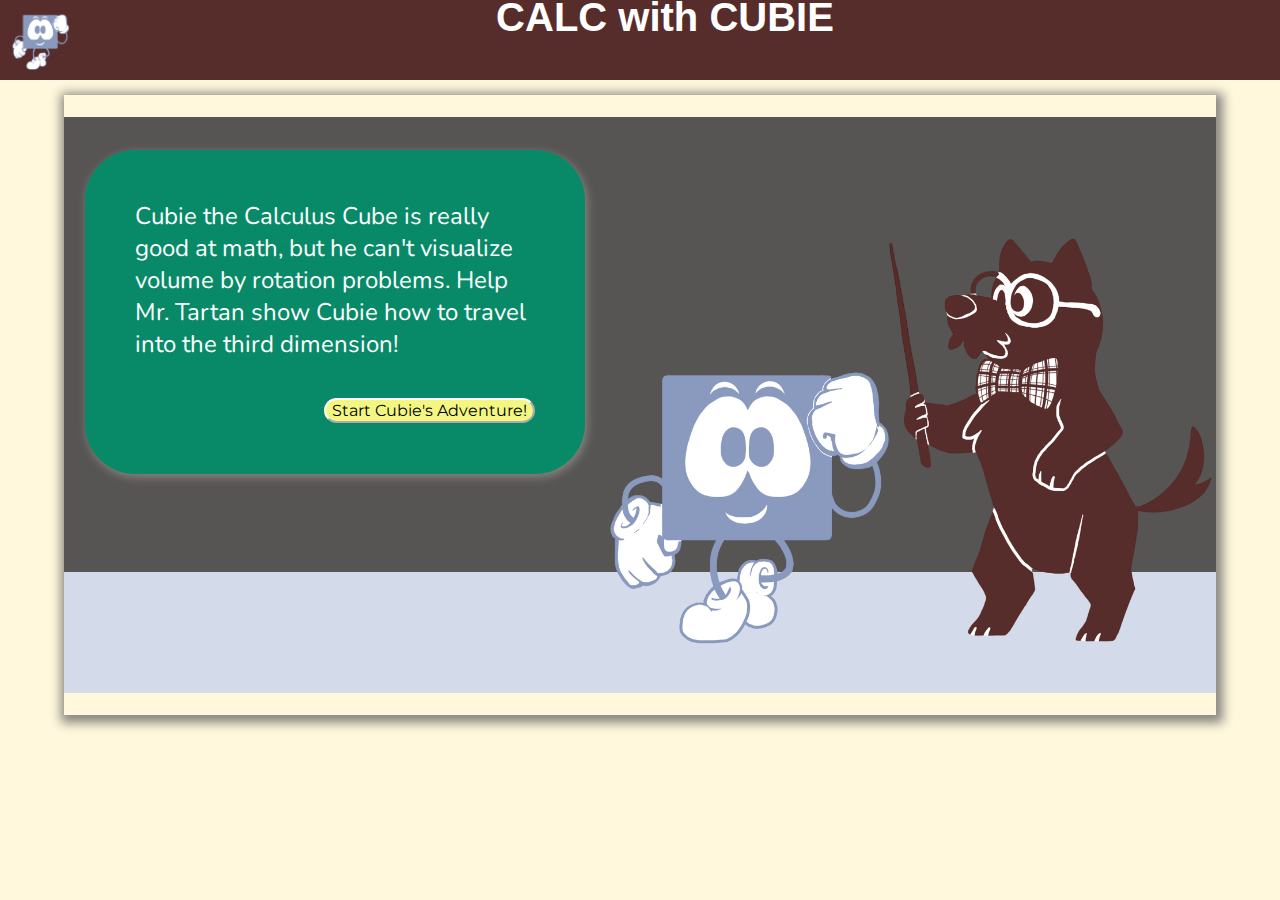
<file: index.html>
<!-- Coded by Laura Fulton and Aaron Paczak for TartanHacks 2015-->
<!-- TartanHacks Feb. 6-7, 2015 -->
<!-- Our hack is an interactive story book to help students visualize 3D rotation and calculate volume in calculus rotation problems. -->
<!-- We were inspired by our current studies in calculus 2, interest to learn in calculus as ignited by our professor, Dr. Athanas, and fellow classmate Akhil Aniff who expressed that visulizing rotation was an important concept that continued in caluclus 3. -->

<!Doctype HTML>
<!--Linking to stylesheets and CSS. We use Google fonts and the jQuery library-->

<head>
  <title>CUBIE</title>
  <link href="static/normalize.css" rel="stylesheet" type="text/css">
  <link href="static/style.css" rel="stylesheet" type="text/css">
  <link href='http://fonts.googleapis.com/css?family=Nunito|Signika:700,400|Montserrat:400,700' rel='stylesheet' type='text/css'>
 	<script src="http://ajax.googleapis.com/ajax/libs/jquery/1.11.1/jquery.min.js">
 	</script>
 	<script>
 			$(document).ready(function () {
 				$(".btn1").click(function () {
 					$("body").fadeOut("slow")
 				});
 			});
 	</script>
  <script>
  // This is called with the results from from FB.getLoginStatus().
  function statusChangeCallback(response) {
    console.log('statusChangeCallback');
    console.log(response);
    // The response object is returned with a status field that lets the
    // app know the current login status of the person.
    // Full docs on the response object can be found in the documentation
    // for FB.getLoginStatus().
    if (response.status === 'connected') {
      // Logged into your app and Facebook.
      testAPI();
    } else if (response.status === 'not_authorized') {
      // The person is logged into Facebook, but not your app.
      document.getElementById('status').innerHTML = 'Please log ' +
        'into this app.';
    } else {
      // The person is not logged into Facebook, so we're not sure if
      // they are logged into this app or not.
      document.getElementById('status').innerHTML = 'Please log ' +
        'into Facebook.';
    }
  }

  // This function is called when someone finishes with the Login
  // Button.  See the onlogin handler attached to it in the sample
  // code below.
  function checkLoginState() {
    FB.getLoginStatus(function(response) {
      statusChangeCallback(response);
    });
  }

  window.fbAsyncInit = function() {
  FB.init({
    appId      : '399208300257287',
    cookie     : true,  // enable cookies to allow the server to access 
                        // the session
    xfbml      : true,  // parse social plugins on this page
    version    : 'v2.2' // use version 2.1
  });

  // Now that we've initialized the JavaScript SDK, we call 
  // FB.getLoginStatus().  This function gets the state of the
  // person visiting this page and can return one of three states to
  // the callback you provide.  They can be:
  //
  // 1. Logged into your app ('connected')
  // 2. Logged into Facebook, but not your app ('not_authorized')
  // 3. Not logged into Facebook and can't tell if they are logged into
  //    your app or not.
  //
  // These three cases are handled in the callback function.

  FB.getLoginStatus(function(response) {
    statusChangeCallback(response);
  });

  };

  // Load the SDK asynchronously
  (function(d, s, id) {
    var js, fjs = d.getElementsByTagName(s)[0];
    if (d.getElementById(id)) return;
    js = d.createElement(s); js.id = id;
    js.src = "//connect.facebook.net/en_US/sdk.js";
    fjs.parentNode.insertBefore(js, fjs);
  }(document, 'script', 'facebook-jssdk'));

  // Here we run a very simple test of the Graph API after login is
  // successful.  See statusChangeCallback() for when this call is made.
  function testAPI() {
    console.log('Welcome!  Fetching your information.... ');
    FB.api('/me', function(response) {
      $('#name').html(response.name);
      $('#logoutBtn').css('opacity', 1);
    });
  }
</script>


</head>

<!-- Header loaded with image-->
<body class="container">
  <nav>
    <a href="index.html"><img alt="logo image" src="static/Logo.png"></a>
    <fb:login-button scope="public_profile,email" onlogin="checkLoginState();">
    </fb:login-button>
    <p class="header">
      <div id="name" align="right"></div>
      <button id="logoutBtn" onclick="FB.logout(function(response) { location.reload(); })", style="opacity:0">Logout</button>
      <center><a href="index.html" id="title"><strong>CALC with CUBIE </strong></a></center></p>
  </nav> 

  <!-- Including story box with text explaining situation-->
  <div id="page_index_text">
    <div class="story_intro"> Cubie the Calculus Cube is really good at math, but he can't visualize volume by rotation problems. Help Mr. Tartan show Cubie how to travel into the third dimension!</h3>
   <br>
   <br>


  <!--Start button-->

	 <div class="continue_button">
        <a href="page_0.5.html">
      	  	<button class="button1">Start Cubie's Adventure!</button>
        </a>
    </div>	
  </div>

<!--
<div id= "footer"> Here is our footer </div> -->
</body>
</file>
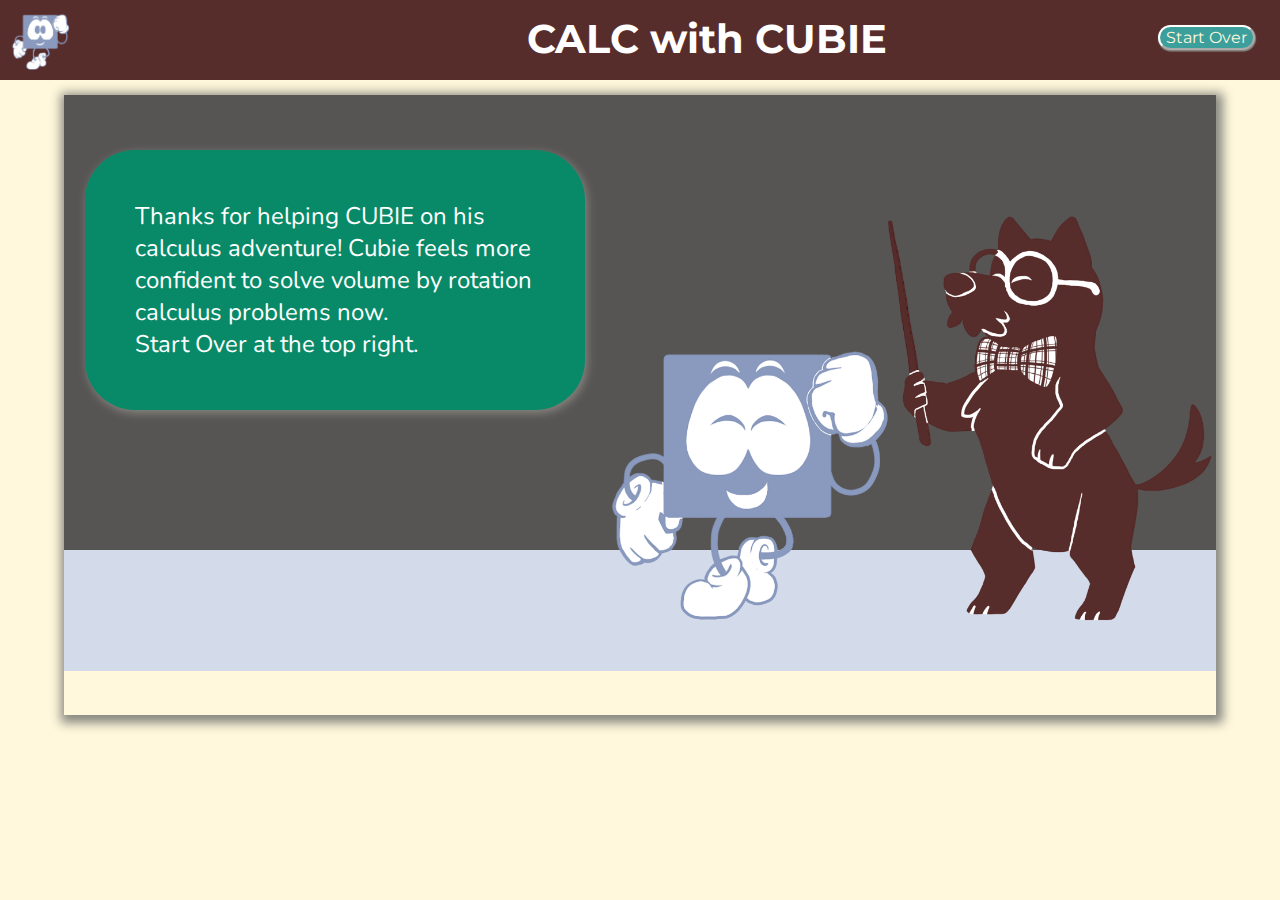
<file: end.html>
<!-- Coded by Laura Fulton and Aaron Paczak for TartanHacks 2015-->
<!-- TartanHacks Feb. 6-7, 2015 -->

<!--Seventh and final page. Concluding the story and linking to basic practice problems. Link to start over.-->

<!Doctype HTML>
<head>
  <title>CUBIE</title>
  <link href="static/normalize.css" rel="stylesheet" type="text/css">
  <link href="static/style.css" rel="stylesheet" type="text/css">
  <link href='http://fonts.googleapis.com/css?family=Nunito|Signika:700,400|Montserrat:400,700' rel='stylesheet' type='text/css'>
  <script>
  // This is called with the results from from FB.getLoginStatus().
  function statusChangeCallback(response) {
    console.log('statusChangeCallback');
    console.log(response);
    // The response object is returned with a status field that lets the
    // app know the current login status of the person.
    // Full docs on the response object can be found in the documentation
    // for FB.getLoginStatus().
    if (response.status === 'connected') {
      // Logged into your app and Facebook.
      testAPI();
    } else if (response.status === 'not_authorized') {
      // The person is logged into Facebook, but not your app.
      document.getElementById('status').innerHTML = 'Please log ' +
        'into this app.';
    } else {
      // The person is not logged into Facebook, so we're not sure if
      // they are logged into this app or not.
      document.getElementById('status').innerHTML = 'Please log ' +
        'into Facebook.';
    }
  }

  // This function is called when someone finishes with the Login
  // Button.  See the onlogin handler attached to it in the sample
  // code below.
  function checkLoginState() {
    FB.getLoginStatus(function(response) {
      statusChangeCallback(response);
    });
  }

  window.fbAsyncInit = function() {
  FB.init({
    appId      : '399208300257287',
    cookie     : true,  // enable cookies to allow the server to access 
                        // the session
    xfbml      : true,  // parse social plugins on this page
    version    : 'v2.2' // use version 2.1
  });

  // Now that we've initialized the JavaScript SDK, we call 
  // FB.getLoginStatus().  This function gets the state of the
  // person visiting this page and can return one of three states to
  // the callback you provide.  They can be:
  //
  // 1. Logged into your app ('connected')
  // 2. Logged into Facebook, but not your app ('not_authorized')
  // 3. Not logged into Facebook and can't tell if they are logged into
  //    your app or not.
  //
  // These three cases are handled in the callback function.

  FB.getLoginStatus(function(response) {
    statusChangeCallback(response);
  });

  };

  // Load the SDK asynchronously
  (function(d, s, id) {
    var js, fjs = d.getElementsByTagName(s)[0];
    if (d.getElementById(id)) return;
    js = d.createElement(s); js.id = id;
    js.src = "//connect.facebook.net/en_US/sdk.js";
    fjs.parentNode.insertBefore(js, fjs);
  }(document, 'script', 'facebook-jssdk'));

  // Here we run a very simple test of the Graph API after login is
  // successful.  See statusChangeCallback() for when this call is made.
  function testAPI() {
    console.log('Welcome!  Fetching your information.... ');
    FB.api('/me', function(response) {
      $('#name').html(response.name);
      $('#logoutBtn').css('opacity', 1);
    });
  }
</script>
</head>

<body class="container">
   <a href="index.html"> 
        <button id="start_over">Start Over </button>
  </a>

   <nav>
    <a href="index.html"><img alt="logo image" src="static/Logo.png"><center></a>
    <div id="name" align="right"></div>
    <button id="logoutBtn" onclick="FB.logout(function(response) { location.reload(); })", style="opacity:0">Logout</button>
    <p class="header"><a href="index.html" id="title"><strong>CALC with CUBIE </strong></a></p>
  </nav> 

  <div id="end_page_text">


  <div class="story_intro">
      Thanks for helping CUBIE on his calculus adventure! Cubie feels more confident to solve volume by rotation calculus problems now.
      <br>Start Over at the top right. 

<br>


</body>
</file>
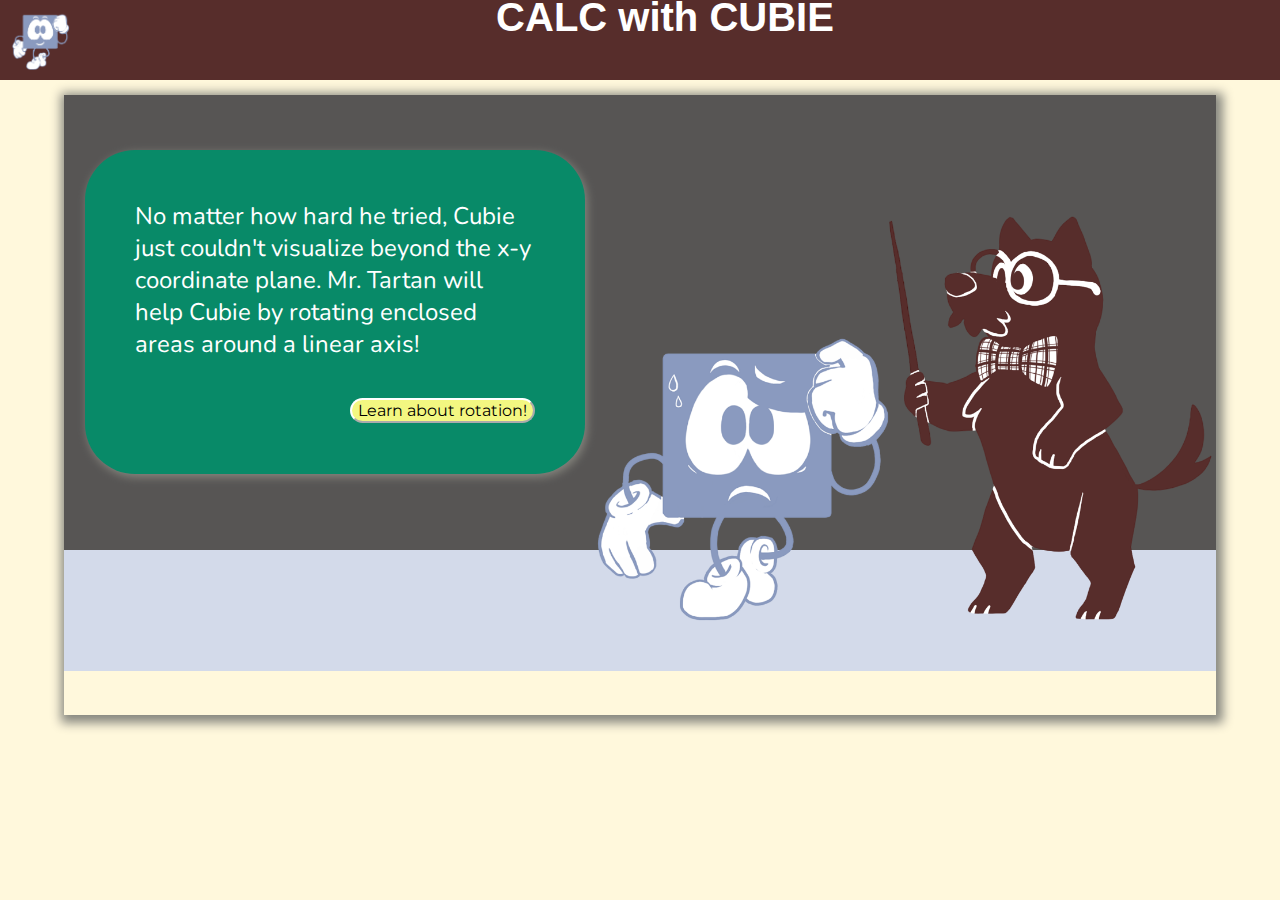
<file: page_0.5.html>
<!-- Coded by Laura Fulton and Aaron Paczak for TartanHacks 2015 at Carnegie Mellon University-->
<!-- TartanHacks Feb. 6-7, 2015 -->

<!--Second page. Explaining scenario-->

<!Doctype HTML>
<!--Linking to stylesheets and CSS. We use Google fonts and the jQuery library-->

<head>
  <title>CUBIE</title>
  <link href="static/normalize.css" rel="stylesheet" type="text/css">
  <link href="static/style.css" rel="stylesheet" type="text/css">
<link href='http://fonts.googleapis.com/css?family=Nunito|Signika:700,400|Montserrat:400,700' rel='stylesheet' type='text/css'>
 <script src="https://ajax.googleapis.com/ajax/libs/jquery/1.9.0/jquery.min.js" type="text/javascript"></script>
 <link rel="stylesheet" href="static/prettyPhoto.css" type="text/css" media="screen" title="prettyPhoto main stylesheet" charset="utf-8" />
 <script src="js/jquery.prettyPhoto.js" type="text/javascript" charset="utf-8"></script>
 <script>
  $(document).ready(function () {
    $(".container").fadeIn(10000)
  });
</script>
<script type="text/javascript" charset="utf-8">
  $(document).ready(function(){
    $("a[rel^='prettyPhoto']").prettyPhoto({allow_resize: false, default_width: 480, default_height: 360, social_tools: false});
  });
</script>

<script>
$(document).ready(function (){

  $('#Rotation').click(function(){
      $('#continue_button').fadeIn(50)
  });

});
  </script>


<script>
  $(document).ready(function () {
    $('#Horizontal').click(function () {
      $('#three').toggle();
    });
  });
</script>
<script>
  // This is called with the results from from FB.getLoginStatus().
  function statusChangeCallback(response) {
    console.log('statusChangeCallback');
    console.log(response);
    // The response object is returned with a status field that lets the
    // app know the current login status of the person.
    // Full docs on the response object can be found in the documentation
    // for FB.getLoginStatus().
    if (response.status === 'connected') {
      // Logged into your app and Facebook.
      testAPI();
    } else if (response.status === 'not_authorized') {
      // The person is logged into Facebook, but not your app.
      document.getElementById('status').innerHTML = 'Please log ' +
        'into this app.';
    } else {
      // The person is not logged into Facebook, so we're not sure if
      // they are logged into this app or not.
      document.getElementById('status').innerHTML = 'Please log ' +
        'into Facebook.';
    }
  }

  // This function is called when someone finishes with the Login
  // Button.  See the onlogin handler attached to it in the sample
  // code below.
  function checkLoginState() {
    FB.getLoginStatus(function(response) {
      statusChangeCallback(response);
    });
  }

  window.fbAsyncInit = function() {
  FB.init({
    appId      : '399208300257287',
    cookie     : true,  // enable cookies to allow the server to access 
                        // the session
    xfbml      : true,  // parse social plugins on this page
    version    : 'v2.2' // use version 2.1
  });

  // Now that we've initialized the JavaScript SDK, we call 
  // FB.getLoginStatus().  This function gets the state of the
  // person visiting this page and can return one of three states to
  // the callback you provide.  They can be:
  //
  // 1. Logged into your app ('connected')
  // 2. Logged into Facebook, but not your app ('not_authorized')
  // 3. Not logged into Facebook and can't tell if they are logged into
  //    your app or not.
  //
  // These three cases are handled in the callback function.

  FB.getLoginStatus(function(response) {
    statusChangeCallback(response);
  });

  };

  // Load the SDK asynchronously
  (function(d, s, id) {
    var js, fjs = d.getElementsByTagName(s)[0];
    if (d.getElementById(id)) return;
    js = d.createElement(s); js.id = id;
    js.src = "//connect.facebook.net/en_US/sdk.js";
    fjs.parentNode.insertBefore(js, fjs);
  }(document, 'script', 'facebook-jssdk'));

  // Here we run a very simple test of the Graph API after login is
  // successful.  See statusChangeCallback() for when this call is made.
  function testAPI() {
    console.log('Welcome!  Fetching your information.... ');
    FB.api('/me', function(response) {
      $('#name').html(response.name);
      $('#logoutBtn').css('opacity', 1);
    });
  }
</script>

</head>

<body class="container">

  <!-- Header loaded with image-->
  <nav>
    <a href="index.html"><img alt="logo image" src="static/Logo.png"></a>
    <p class="header">
     <div id="name" align="right"></div>
     <button id="logoutBtn" onclick="FB.logout(function(response) { location.reload(); })", style="opacity:0">Logout</button>
      <center><a href="index.html" id="title"><strong>CALC with CUBIE </strong></a></center></p>
  </nav> 

  <!-- Including story box with text explaining situation-->
  <div id="page_1_text">
    <div class="story_intro">
        No matter how hard he tried, Cubie just couldn't visualize beyond the x-y coordinate plane. Mr. Tartan will help Cubie by rotating enclosed areas around a linear axis!


<br>
<br>
<!--Button to continue-->

<div class="continue_button">
 <a href="page_1.html"> 
      <button>Learn about rotation!</button>
    </a>
  </div>
</div>
<br>



<script type="text/javascript">
<!--
    function toggle_visibility(id) {
       var e = document.getElementById(id);
       if(e.style.display == 'block')
          e.style.display = 'none';
       else
          e.style.display = 'block';
    }
//-->
</script>

    
    </div>
  </div>
</body>
</file>
<file: static/style.css>
.hidden{
    display:none;
}

.unhidden{
    display:block;
}

body{
  margin: 0px;
}

.container{
  background-color: cornsilk;

}

button{
  background-color: #F3F781;
  border-color: white;
  border-radius: 15px;
  font-size: 16px;
  font-family: "Montserrat", sans-serif;
  color: black;
  /*position: relative;
  left: 15px;
  top: 15px;
  right: 15px;
  bottom: 15px;*/
}

#start_over{
 float: right;
 margin: 25px;
 background-color: #3C9F9C;
 color: cornsilk;
 box-shadow: 0.5px 1px 1px 0.5px #888880;
}

a{
  color: black;
  text-decoration: none; 
}

a:hover{
  color: rgba(0, 14, 14, 0.5);
}

#page_index_text{
  width:90%;
  height: 620px;
  background-image: url("mrcubebg.png");
  background-size: 100%;  
  background-repeat: no-repeat;
  background-position: 100%;
  margin-left: auto;
  margin-right: auto;
  margin-top: 15px;
  box-shadow: 2px 3px 10px 5px #888880;

}

#page_1_text{
  width:90%;
  height: 620px;
  background-image: url("mrcubeproblembg.png");
  background-size: 100%;  
  background-repeat: no-repeat;
  margin-left: auto;
  margin-right: auto;
  margin-top: 15px;
  box-shadow: 2px 3px 10px 5px #888880;
}

#page_2_text{
  width:90%;
  height: 620px;
  background-image: url("tartan_page1.png");
  background-size: 100%;  
  background-repeat: no-repeat;
  margin-left: auto;
  margin-right: auto;
  margin-top: 15px;
  box-shadow: 2px 3px 10px 5px #888880;
}

#page_3_text{
  width:90%;
  height: 620px;
  background-image: url("tartan_shell.png");
  background-size: 100%;  
  background-repeat: no-repeat;
  margin-left: auto;
  margin-right: auto;
  margin-top: 15px;
  box-shadow: 2px 3px 10px 5px #888880;
}


#one {
  font-size: 18px;
  color: white;
}

#two {
  font-size: 18px;
  top: 50px;
  color: white;
}

#three {
  font-size: 18px;
  color: white;
}

#end_page_text{
  width:90%;
  height: 620px;
  background-image: url("mrcubesuccessbg.png");
  background-size: 100%;  
  background-repeat: no-repeat;
  margin-left: auto;
  margin-right: auto;
  margin-top: 15px;
  box-shadow: 2px 3px 10px 5px #888880;
}

/*#footer {
  position: relative;
  bottom: 200px;
  height: 75px;
}
*/

.story_text{
  width: 450px;
  height: auto;  
  font-size: 24px;
  background-color: #FDF6ED;
  padding: 20px;
  border-radius: 25px;
  box-shadow: 2px 3px 10px #888880;
  position: absolute;
  top: 150px; 
  margin-left: 45px;
  font-family: "Nunito", sans-serif;
}

.story_intro{
  background-color: #088A68;
  color: white;
  font-size: 24px;
  height: auto;
  width:400px;
  position: absolute;
  left: 40px;
  padding: 50px;
  border-radius:50px;
  box-shadow: 2px 3px 10px #888880;
  top: 150px; 
  margin-left: 45px;
  font-family: "Nunito", sans-serif;

}

/*.button1{
  float: right;
  background-color: #F3F781;
  color: black;
  border-radius:20px;


}*/

nav{
  background-color: #572d2b;
  height: 80px;
  margin: 0px;
  width: 100%;
  min-width:950px;

}

nav img {
  float: left;
  height: 60px;
  padding: 10px;
}

.header {
  float: center;
  font-size: 60px;
  margin:0px;
  padding-top: 5px;  
  text-align: center;
  color: #00FFCC;
  font-family: "Montserrat", sans-serif;
  /*text-shadow: 2px 2px #ff0000;*/
}


#title {
	color: white;
  position: relative;
  font-size: 30px;
  top: -35px
}

#title strong {
  margin-left: 200px;
  font-size:30pt;
}

.continue_button {
	float: right;
}

#name {
  left:20px;
  color:white;
  vertical-align: center;
  size:20px;
  padding:15px;
  width: 200px;
  float:right;
}
</file>
<file: static/prettyPhoto.css>
/* ------------------------------------------------------------------------
	This you can edit.
------------------------------------------------------------------------- */

	/* ----------------------------------
		Default Theme
	----------------------------------- */

	div.pp_default .pp_top,
	div.pp_default .pp_top .pp_middle,
	div.pp_default .pp_top .pp_left,
	div.pp_default .pp_top .pp_right,
	div.pp_default .pp_bottom,
	div.pp_default .pp_bottom .pp_left,
	div.pp_default .pp_bottom .pp_middle,
	div.pp_default .pp_bottom .pp_right { height: 13px; }
	
	div.pp_default .pp_top .pp_left { background: url(../images/prettyPhoto/default/sprite.png) -78px -93px no-repeat; } /* Top left corner */
	div.pp_default .pp_top .pp_middle { background: url(../images/prettyPhoto/default/sprite_x.png) top left repeat-x; } /* Top pattern/color */
	div.pp_default .pp_top .pp_right { background: url(../images/prettyPhoto/default/sprite.png) -112px -93px no-repeat; } /* Top right corner */
	
	div.pp_default .pp_content .ppt { color: #f8f8f8; }
	div.pp_default .pp_content_container .pp_left { background: url(../images/prettyPhoto/default/sprite_y.png) -7px 0 repeat-y; padding-left: 13px; }
	div.pp_default .pp_content_container .pp_right { background: url(../images/prettyPhoto/default/sprite_y.png) top right repeat-y; padding-right: 13px; }
	div.pp_default .pp_content { background-color: #fff; } /* Content background */
	div.pp_default .pp_next:hover { background: url(../images/prettyPhoto/default/sprite_next.png) center right  no-repeat; cursor: pointer; } /* Next button */
	div.pp_default .pp_previous:hover { background: url(../images/prettyPhoto/default/sprite_prev.png) center left no-repeat; cursor: pointer; } /* Previous button */
	div.pp_default .pp_expand { background: url(../images/prettyPhoto/default/sprite.png) 0 -29px no-repeat; cursor: pointer; width: 28px; height: 28px; } /* Expand button */
	div.pp_default .pp_expand:hover { background: url(../images/prettyPhoto/default/sprite.png) 0 -56px no-repeat; cursor: pointer; } /* Expand button hover */
	div.pp_default .pp_contract { background: url(../images/prettyPhoto/default/sprite.png) 0 -84px no-repeat; cursor: pointer; width: 28px; height: 28px; } /* Contract button */
	div.pp_default .pp_contract:hover { background: url(../images/prettyPhoto/default/sprite.png) 0 -113px no-repeat; cursor: pointer; } /* Contract button hover */
	div.pp_default .pp_close { width: 30px; height: 30px; background: url(../images/prettyPhoto/default/sprite.png) 2px 1px no-repeat; cursor: pointer; } /* Close button */
	div.pp_default #pp_full_res .pp_inline { color: #000; } 
	div.pp_default .pp_gallery ul li a { background: url(../images/prettyPhoto/default/default_thumb.png) center center #f8f8f8; border:1px solid #aaa; }
	div.pp_default .pp_gallery ul li a:hover,
	div.pp_default .pp_gallery ul li.selected a { border-color: #fff; }
	div.pp_default .pp_social { margin-top: 7px; }

	div.pp_default .pp_gallery a.pp_arrow_previous,
	div.pp_default .pp_gallery a.pp_arrow_next { position: static; left: auto; }
	div.pp_default .pp_nav .pp_play,
	div.pp_default .pp_nav .pp_pause { background: url(../images/prettyPhoto/default/sprite.png) -51px 1px no-repeat; height:30px; width:30px; }
	div.pp_default .pp_nav .pp_pause { background-position: -51px -29px; }
	div.pp_default .pp_details { position: relative; }
	div.pp_default a.pp_arrow_previous,
	div.pp_default a.pp_arrow_next { background: url(../images/prettyPhoto/default/sprite.png) -31px -3px no-repeat; height: 20px; margin: 4px 0 0 0; width: 20px; }
	div.pp_default a.pp_arrow_next { left: 52px; background-position: -82px -3px; } /* The next arrow in the bottom nav */
	div.pp_default .pp_content_container .pp_details { margin-top: 5px; }
	div.pp_default .pp_nav { clear: none; height: 30px; width: 110px; position: relative; }
	div.pp_default .pp_nav .currentTextHolder{ font-family: Georgia; font-style: italic; color:#999; font-size: 11px; left: 75px; line-height: 25px; margin: 0; padding: 0 0 0 10px; position: absolute; top: 2px; }
	
	div.pp_default .pp_close:hover, div.pp_default .pp_nav .pp_play:hover, div.pp_default .pp_nav .pp_pause:hover, div.pp_default .pp_arrow_next:hover, div.pp_default .pp_arrow_previous:hover { opacity:0.7; }

	div.pp_default .pp_description{ font-size: 11px; font-weight: bold; line-height: 14px; margin: 5px 50px 5px 0; }

	div.pp_default .pp_bottom .pp_left { background: url(../images/prettyPhoto/default/sprite.png) -78px -127px no-repeat; } /* Bottom left corner */
	div.pp_default .pp_bottom .pp_middle { background: url(../images/prettyPhoto/default/sprite_x.png) bottom left repeat-x; } /* Bottom pattern/color */
	div.pp_default .pp_bottom .pp_right { background: url(../images/prettyPhoto/default/sprite.png) -112px -127px no-repeat; } /* Bottom right corner */

	div.pp_default .pp_loaderIcon { background: url(../images/prettyPhoto/default/loader.gif) center center no-repeat; } /* Loader icon */

	
	/* ----------------------------------
		Light Rounded Theme
	----------------------------------- */


	div.light_rounded .pp_top .pp_left { background: url(../images/prettyPhoto/light_rounded/sprite.png) -88px -53px no-repeat; } /* Top left corner */
	div.light_rounded .pp_top .pp_middle { background: #fff; } /* Top pattern/color */
	div.light_rounded .pp_top .pp_right { background: url(../images/prettyPhoto/light_rounded/sprite.png) -110px -53px no-repeat; } /* Top right corner */
	
	div.light_rounded .pp_content .ppt { color: #000; }
	div.light_rounded .pp_content_container .pp_left,
	div.light_rounded .pp_content_container .pp_right { background: #fff; }
	div.light_rounded .pp_content { background-color: #fff; } /* Content background */
	div.light_rounded .pp_next:hover { background: url(../images/prettyPhoto/light_rounded/btnNext.png) center right  no-repeat; cursor: pointer; } /* Next button */
	div.light_rounded .pp_previous:hover { background: url(../images/prettyPhoto/light_rounded/btnPrevious.png) center left no-repeat; cursor: pointer; } /* Previous button */
	div.light_rounded .pp_expand { background: url(../images/prettyPhoto/light_rounded/sprite.png) -31px -26px no-repeat; cursor: pointer; } /* Expand button */
	div.light_rounded .pp_expand:hover { background: url(../images/prettyPhoto/light_rounded/sprite.png) -31px -47px no-repeat; cursor: pointer; } /* Expand button hover */
	div.light_rounded .pp_contract { background: url(../images/prettyPhoto/light_rounded/sprite.png) 0 -26px no-repeat; cursor: pointer; } /* Contract button */
	div.light_rounded .pp_contract:hover { background: url(../images/prettyPhoto/light_rounded/sprite.png) 0 -47px no-repeat; cursor: pointer; } /* Contract button hover */
	div.light_rounded .pp_close { width: 75px; height: 22px; background: url(../images/prettyPhoto/light_rounded/sprite.png) -1px -1px no-repeat; cursor: pointer; } /* Close button */
	div.light_rounded .pp_details { position: relative; }
	div.light_rounded .pp_description { margin-right: 85px; }
	div.light_rounded #pp_full_res .pp_inline { color: #000; } 
	div.light_rounded .pp_gallery a.pp_arrow_previous,
	div.light_rounded .pp_gallery a.pp_arrow_next { margin-top: 12px !important; }
	div.light_rounded .pp_nav .pp_play { background: url(../images/prettyPhoto/light_rounded/sprite.png) -1px -100px no-repeat; height: 15px; width: 14px; }
	div.light_rounded .pp_nav .pp_pause { background: url(../images/prettyPhoto/light_rounded/sprite.png) -24px -100px no-repeat; height: 15px; width: 14px; }

	div.light_rounded .pp_arrow_previous { background: url(../images/prettyPhoto/light_rounded/sprite.png) 0 -71px no-repeat; } /* The previous arrow in the bottom nav */
		div.light_rounded .pp_arrow_previous.disabled { background-position: 0 -87px; cursor: default; }
	div.light_rounded .pp_arrow_next { background: url(../images/prettyPhoto/light_rounded/sprite.png) -22px -71px no-repeat; } /* The next arrow in the bottom nav */
		div.light_rounded .pp_arrow_next.disabled { background-position: -22px -87px; cursor: default; }

	div.light_rounded .pp_bottom .pp_left { background: url(../images/prettyPhoto/light_rounded/sprite.png) -88px -80px no-repeat; } /* Bottom left corner */
	div.light_rounded .pp_bottom .pp_middle { background: #fff; } /* Bottom pattern/color */
	div.light_rounded .pp_bottom .pp_right { background: url(../images/prettyPhoto/light_rounded/sprite.png) -110px -80px no-repeat; } /* Bottom right corner */

	div.light_rounded .pp_loaderIcon { background: url(../images/prettyPhoto/light_rounded/loader.gif) center center no-repeat; } /* Loader icon */
	
	/* ----------------------------------
		Dark Rounded Theme
	----------------------------------- */
	
	div.dark_rounded .pp_top .pp_left { background: url(../images/prettyPhoto/dark_rounded/sprite.png) -88px -53px no-repeat; } /* Top left corner */
	div.dark_rounded .pp_top .pp_middle { background: url(../images/prettyPhoto/dark_rounded/contentPattern.png) top left repeat; } /* Top pattern/color */
	div.dark_rounded .pp_top .pp_right { background: url(../images/prettyPhoto/dark_rounded/sprite.png) -110px -53px no-repeat; } /* Top right corner */
	
	div.dark_rounded .pp_content_container .pp_left { background: url(../images/prettyPhoto/dark_rounded/contentPattern.png) top left repeat-y; } /* Left Content background */
	div.dark_rounded .pp_content_container .pp_right { background: url(../images/prettyPhoto/dark_rounded/contentPattern.png) top right repeat-y; } /* Right Content background */
	div.dark_rounded .pp_content { background: url(../images/prettyPhoto/dark_rounded/contentPattern.png) top left repeat; } /* Content background */
	div.dark_rounded .pp_next:hover { background: url(../images/prettyPhoto/dark_rounded/btnNext.png) center right  no-repeat; cursor: pointer; } /* Next button */
	div.dark_rounded .pp_previous:hover { background: url(../images/prettyPhoto/dark_rounded/btnPrevious.png) center left no-repeat; cursor: pointer; } /* Previous button */
	div.dark_rounded .pp_expand { background: url(../images/prettyPhoto/dark_rounded/sprite.png) -31px -26px no-repeat; cursor: pointer; } /* Expand button */
	div.dark_rounded .pp_expand:hover { background: url(../images/prettyPhoto/dark_rounded/sprite.png) -31px -47px no-repeat; cursor: pointer; } /* Expand button hover */
	div.dark_rounded .pp_contract { background: url(../images/prettyPhoto/dark_rounded/sprite.png) 0 -26px no-repeat; cursor: pointer; } /* Contract button */
	div.dark_rounded .pp_contract:hover { background: url(../images/prettyPhoto/dark_rounded/sprite.png) 0 -47px no-repeat; cursor: pointer; } /* Contract button hover */
	div.dark_rounded .pp_close { width: 75px; height: 22px; background: url(../images/prettyPhoto/dark_rounded/sprite.png) -1px -1px no-repeat; cursor: pointer; } /* Close button */
	div.dark_rounded .pp_details { position: relative; }
	div.dark_rounded .pp_description { margin-right: 85px; }
	div.dark_rounded .currentTextHolder { color: #c4c4c4; }
	div.dark_rounded .pp_description { color: #fff; }
	div.dark_rounded #pp_full_res .pp_inline { color: #fff; }
	div.dark_rounded .pp_gallery a.pp_arrow_previous,
	div.dark_rounded .pp_gallery a.pp_arrow_next { margin-top: 12px !important; }
	div.dark_rounded .pp_nav .pp_play { background: url(../images/prettyPhoto/dark_rounded/sprite.png) -1px -100px no-repeat; height: 15px; width: 14px; }
	div.dark_rounded .pp_nav .pp_pause { background: url(../images/prettyPhoto/dark_rounded/sprite.png) -24px -100px no-repeat; height: 15px; width: 14px; }

	div.dark_rounded .pp_arrow_previous { background: url(../images/prettyPhoto/dark_rounded/sprite.png) 0 -71px no-repeat; } /* The previous arrow in the bottom nav */
		div.dark_rounded .pp_arrow_previous.disabled { background-position: 0 -87px; cursor: default; }
	div.dark_rounded .pp_arrow_next { background: url(../images/prettyPhoto/dark_rounded/sprite.png) -22px -71px no-repeat; } /* The next arrow in the bottom nav */
		div.dark_rounded .pp_arrow_next.disabled { background-position: -22px -87px; cursor: default; }

	div.dark_rounded .pp_bottom .pp_left { background: url(../images/prettyPhoto/dark_rounded/sprite.png) -88px -80px no-repeat; } /* Bottom left corner */
	div.dark_rounded .pp_bottom .pp_middle { background: url(../images/prettyPhoto/dark_rounded/contentPattern.png) top left repeat; } /* Bottom pattern/color */
	div.dark_rounded .pp_bottom .pp_right { background: url(../images/prettyPhoto/dark_rounded/sprite.png) -110px -80px no-repeat; } /* Bottom right corner */

	div.dark_rounded .pp_loaderIcon { background: url(../images/prettyPhoto/dark_rounded/loader.gif) center center no-repeat; } /* Loader icon */
	
	
	/* ----------------------------------
		Dark Square Theme
	----------------------------------- */
	
	div.dark_square .pp_left ,
	div.dark_square .pp_middle,
	div.dark_square .pp_right,
	div.dark_square .pp_content { background: #000; }
	
	div.dark_square .currentTextHolder { color: #c4c4c4; }
	div.dark_square .pp_description { color: #fff; }
	div.dark_square .pp_loaderIcon { background: url(../images/prettyPhoto/dark_square/loader.gif) center center no-repeat; } /* Loader icon */
	
	div.dark_square .pp_expand { background: url(../images/prettyPhoto/dark_square/sprite.png) -31px -26px no-repeat; cursor: pointer; } /* Expand button */
	div.dark_square .pp_expand:hover { background: url(../images/prettyPhoto/dark_square/sprite.png) -31px -47px no-repeat; cursor: pointer; } /* Expand button hover */
	div.dark_square .pp_contract { background: url(../images/prettyPhoto/dark_square/sprite.png) 0 -26px no-repeat; cursor: pointer; } /* Contract button */
	div.dark_square .pp_contract:hover { background: url(../images/prettyPhoto/dark_square/sprite.png) 0 -47px no-repeat; cursor: pointer; } /* Contract button hover */
	div.dark_square .pp_close { width: 75px; height: 22px; background: url(../images/prettyPhoto/dark_square/sprite.png) -1px -1px no-repeat; cursor: pointer; } /* Close button */
	div.dark_square .pp_details { position: relative; }
	div.dark_square .pp_description { margin: 0 85px 0 0; }
	div.dark_square #pp_full_res .pp_inline { color: #fff; }
	div.dark_square .pp_gallery a.pp_arrow_previous,
	div.dark_square .pp_gallery a.pp_arrow_next { margin-top: 12px !important; }
	div.dark_square .pp_nav { clear: none; }
	div.dark_square .pp_nav .pp_play { background: url(../images/prettyPhoto/dark_square/sprite.png) -1px -100px no-repeat; height: 15px; width: 14px; }
	div.dark_square .pp_nav .pp_pause { background: url(../images/prettyPhoto/dark_square/sprite.png) -24px -100px no-repeat; height: 15px; width: 14px; }
	
	div.dark_square .pp_arrow_previous { background: url(../images/prettyPhoto/dark_square/sprite.png) 0 -71px no-repeat; } /* The previous arrow in the bottom nav */
		div.dark_square .pp_arrow_previous.disabled { background-position: 0 -87px; cursor: default; }
	div.dark_square .pp_arrow_next { background: url(../images/prettyPhoto/dark_square/sprite.png) -22px -71px no-repeat; } /* The next arrow in the bottom nav */
		div.dark_square .pp_arrow_next.disabled { background-position: -22px -87px; cursor: default; }
	
	div.dark_square .pp_next:hover { background: url(../images/prettyPhoto/dark_square/btnNext.png) center right  no-repeat; cursor: pointer; } /* Next button */
	div.dark_square .pp_previous:hover { background: url(../images/prettyPhoto/dark_square/btnPrevious.png) center left no-repeat; cursor: pointer; } /* Previous button */


	/* ----------------------------------
		Light Square Theme
	----------------------------------- */
	
	div.light_square .pp_left ,
	div.light_square .pp_middle,
	div.light_square .pp_right,
	div.light_square .pp_content { background: #fff; }
	
	div.light_square .pp_content .ppt { color: #000; }
	div.light_square .pp_expand { background: url(../images/prettyPhoto/light_square/sprite.png) -31px -26px no-repeat; cursor: pointer; } /* Expand button */
	div.light_square .pp_expand:hover { background: url(../images/prettyPhoto/light_square/sprite.png) -31px -47px no-repeat; cursor: pointer; } /* Expand button hover */
	div.light_square .pp_contract { background: url(../images/prettyPhoto/light_square/sprite.png) 0 -26px no-repeat; cursor: pointer; } /* Contract button */
	div.light_square .pp_contract:hover { background: url(../images/prettyPhoto/light_square/sprite.png) 0 -47px no-repeat; cursor: pointer; } /* Contract button hover */
	div.light_square .pp_close { width: 75px; height: 22px; background: url(../images/prettyPhoto/light_square/sprite.png) -1px -1px no-repeat; cursor: pointer; } /* Close button */
	div.light_square .pp_details { position: relative; }
	div.light_square .pp_description { margin-right: 85px; }
	div.light_square #pp_full_res .pp_inline { color: #000; }
	div.light_square .pp_gallery a.pp_arrow_previous,
	div.light_square .pp_gallery a.pp_arrow_next { margin-top: 12px !important; }
	div.light_square .pp_nav .pp_play { background: url(../images/prettyPhoto/light_square/sprite.png) -1px -100px no-repeat; height: 15px; width: 14px; }
	div.light_square .pp_nav .pp_pause { background: url(../images/prettyPhoto/light_square/sprite.png) -24px -100px no-repeat; height: 15px; width: 14px; }
	
	div.light_square .pp_arrow_previous { background: url(../images/prettyPhoto/light_square/sprite.png) 0 -71px no-repeat; } /* The previous arrow in the bottom nav */
		div.light_square .pp_arrow_previous.disabled { background-position: 0 -87px; cursor: default; }
	div.light_square .pp_arrow_next { background: url(../images/prettyPhoto/light_square/sprite.png) -22px -71px no-repeat; } /* The next arrow in the bottom nav */
		div.light_square .pp_arrow_next.disabled { background-position: -22px -87px; cursor: default; }
	
	div.light_square .pp_next:hover { background: url(../images/prettyPhoto/light_square/btnNext.png) center right  no-repeat; cursor: pointer; } /* Next button */
	div.light_square .pp_previous:hover { background: url(../images/prettyPhoto/light_square/btnPrevious.png) center left no-repeat; cursor: pointer; } /* Previous button */
	
	div.light_square .pp_loaderIcon { background: url(../images/prettyPhoto/light_rounded/loader.gif) center center no-repeat; } /* Loader icon */


	/* ----------------------------------
		Facebook style Theme
	----------------------------------- */
	
	div.facebook .pp_top .pp_left { background: url(../images/prettyPhoto/facebook/sprite.png) -88px -53px no-repeat; } /* Top left corner */
	div.facebook .pp_top .pp_middle { background: url(../images/prettyPhoto/facebook/contentPatternTop.png) top left repeat-x; } /* Top pattern/color */
	div.facebook .pp_top .pp_right { background: url(../images/prettyPhoto/facebook/sprite.png) -110px -53px no-repeat; } /* Top right corner */
	
	div.facebook .pp_content .ppt { color: #000; }
	div.facebook .pp_content_container .pp_left { background: url(../images/prettyPhoto/facebook/contentPatternLeft.png) top left repeat-y; } /* Content background */
	div.facebook .pp_content_container .pp_right { background: url(../images/prettyPhoto/facebook/contentPatternRight.png) top right repeat-y; } /* Content background */
	div.facebook .pp_content { background: #fff; } /* Content background */
	div.facebook .pp_expand { background: url(../images/prettyPhoto/facebook/sprite.png) -31px -26px no-repeat; cursor: pointer; } /* Expand button */
	div.facebook .pp_expand:hover { background: url(../images/prettyPhoto/facebook/sprite.png) -31px -47px no-repeat; cursor: pointer; } /* Expand button hover */
	div.facebook .pp_contract { background: url(../images/prettyPhoto/facebook/sprite.png) 0 -26px no-repeat; cursor: pointer; } /* Contract button */
	div.facebook .pp_contract:hover { background: url(../images/prettyPhoto/facebook/sprite.png) 0 -47px no-repeat; cursor: pointer; } /* Contract button hover */
	div.facebook .pp_close { width: 22px; height: 22px; background: url(../images/prettyPhoto/facebook/sprite.png) -1px -1px no-repeat; cursor: pointer; } /* Close button */
	div.facebook .pp_details { position: relative; }
	div.facebook .pp_description { margin: 0 37px 0 0; }
	div.facebook #pp_full_res .pp_inline { color: #000; } 
	div.facebook .pp_loaderIcon { background: url(../images/prettyPhoto/facebook/loader.gif) center center no-repeat; } /* Loader icon */
	
	div.facebook .pp_arrow_previous { background: url(../images/prettyPhoto/facebook/sprite.png) 0 -71px no-repeat; height: 22px; margin-top: 0; width: 22px; } /* The previous arrow in the bottom nav */
		div.facebook .pp_arrow_previous.disabled { background-position: 0 -96px; cursor: default; }
	div.facebook .pp_arrow_next { background: url(../images/prettyPhoto/facebook/sprite.png) -32px -71px no-repeat; height: 22px; margin-top: 0; width: 22px; } /* The next arrow in the bottom nav */
		div.facebook .pp_arrow_next.disabled { background-position: -32px -96px; cursor: default; }
	div.facebook .pp_nav { margin-top: 0; }
	div.facebook .pp_nav p { font-size: 15px; padding: 0 3px 0 4px; }
	div.facebook .pp_nav .pp_play { background: url(../images/prettyPhoto/facebook/sprite.png) -1px -123px no-repeat; height: 22px; width: 22px; }
	div.facebook .pp_nav .pp_pause { background: url(../images/prettyPhoto/facebook/sprite.png) -32px -123px no-repeat; height: 22px; width: 22px; }
	
	div.facebook .pp_next:hover { background: url(../images/prettyPhoto/facebook/btnNext.png) center right no-repeat; cursor: pointer; } /* Next button */
	div.facebook .pp_previous:hover { background: url(../images/prettyPhoto/facebook/btnPrevious.png) center left no-repeat; cursor: pointer; } /* Previous button */
	
	div.facebook .pp_bottom .pp_left { background: url(../images/prettyPhoto/facebook/sprite.png) -88px -80px no-repeat; } /* Bottom left corner */
	div.facebook .pp_bottom .pp_middle { background: url(../images/prettyPhoto/facebook/contentPatternBottom.png) top left repeat-x; } /* Bottom pattern/color */
	div.facebook .pp_bottom .pp_right { background: url(../images/prettyPhoto/facebook/sprite.png) -110px -80px no-repeat; } /* Bottom right corner */


/* ------------------------------------------------------------------------
	DO NOT CHANGE
------------------------------------------------------------------------- */

	div.pp_pic_holder a:focus { outline:none; }

	div.pp_overlay {
		background: #000;
		display: none;
		left: 0;
		position: absolute;
		top: 0;
		width: 100%;
		z-index: 9500;
	}
	
	div.pp_pic_holder {
		display: none;
		position: absolute;
		width: 100px;
		z-index: 10000;
	}

		
		.pp_top {
			height: 20px;
			position: relative;
		}
			* html .pp_top { padding: 0 20px; }
		
			.pp_top .pp_left {
				height: 20px;
				left: 0;
				position: absolute;
				width: 20px;
			}
			.pp_top .pp_middle {
				height: 20px;
				left: 20px;
				position: absolute;
				right: 20px;
			}
				* html .pp_top .pp_middle {
					left: 0;
					position: static;
				}
			
			.pp_top .pp_right {
				height: 20px;
				left: auto;
				position: absolute;
				right: 0;
				top: 0;
				width: 20px;
			}
		
		.pp_content { height: 40px; min-width: 40px; }
		* html .pp_content { width: 40px; }
		
		.pp_fade { display: none; }
		
		.pp_content_container {
			position: relative;
			text-align: left;
			width: 100%;
		}
		
			.pp_content_container .pp_left { padding-left: 20px; }
			.pp_content_container .pp_right { padding-right: 20px; }
		
			.pp_content_container .pp_details {
				float: left;
				margin: 10px 0 2px 0;
			}
				.pp_description {
					display: none;
					margin: 0;
				}
				
				.pp_social { float: left; margin: 0; }
				.pp_social .facebook { float: left; margin-left: 5px; width: 55px; overflow: hidden; }
				.pp_social .twitter { float: left; }
				
				.pp_nav {
					clear: right;
					float: left;
					margin: 3px 10px 0 0;
				}
				
					.pp_nav p {
						float: left;
						margin: 2px 4px;
						white-space: nowrap;
					}
					
					.pp_nav .pp_play,
					.pp_nav .pp_pause {
						float: left;
						margin-right: 4px;
						text-indent: -10000px;
					}
				
					a.pp_arrow_previous,
					a.pp_arrow_next {
						display: block;
						float: left;
						height: 15px;
						margin-top: 3px;
						overflow: hidden;
						text-indent: -10000px;
						width: 14px;
					}
		
		.pp_hoverContainer {
			position: absolute;
			top: 0;
			width: 100%;
			z-index: 2000;
		}
		
		.pp_gallery {
			display: none;
			left: 50%;
			margin-top: -50px;
			position: absolute;
			z-index: 10000;
		}
		
			.pp_gallery div {
				float: left;
				overflow: hidden;
				position: relative;
			}
			
			.pp_gallery ul {
				float: left;
				height: 35px;
				margin: 0 0 0 5px;
				padding: 0;
				position: relative;
				white-space: nowrap;
			}
			
			.pp_gallery ul a {
				border: 1px #000 solid;
				border: 1px rgba(0,0,0,0.5) solid;
				display: block;
				float: left;
				height: 33px;
				overflow: hidden;
			}
			
			.pp_gallery ul a:hover,
			.pp_gallery li.selected a { border-color: #fff; }
			
			.pp_gallery ul a img { border: 0; }
			
			.pp_gallery li {
				display: block;
				float: left;
				margin: 0 5px 0 0;
				padding: 0;
			}
			
			.pp_gallery li.default a {
				background: url(../images/prettyPhoto/facebook/default_thumbnail.gif) 0 0 no-repeat;
				display: block;
				height: 33px;
				width: 50px;
			}
			
			.pp_gallery li.default a img { display: none; }
			
			.pp_gallery .pp_arrow_previous,
			.pp_gallery .pp_arrow_next {
				margin-top: 7px !important;
			}
		
		a.pp_next {
			background: url(../images/prettyPhoto/light_rounded/btnNext.png) 10000px 10000px no-repeat;
			display: block;
			float: right;
			height: 100%;
			text-indent: -10000px;
			width: 49%;
		}
			
		a.pp_previous {
			background: url(../images/prettyPhoto/light_rounded/btnNext.png) 10000px 10000px no-repeat;
			display: block;
			float: left;
			height: 100%;
			text-indent: -10000px;
			width: 49%;
		}
		
		a.pp_expand,
		a.pp_contract {
			cursor: pointer;
			display: none;
			height: 20px;	
			position: absolute;
			right: 30px;
			text-indent: -10000px;
			top: 10px;
			width: 20px;
			z-index: 20000;
		}
			
		a.pp_close {
			position: absolute; right: 0; top: 0; 
			display: block;
			line-height:22px;
			text-indent: -10000px;
		}
		
		.pp_bottom {
			height: 20px;
			position: relative;
		}
			* html .pp_bottom { padding: 0 20px; }
			
			.pp_bottom .pp_left {
				height: 20px;
				left: 0;
				position: absolute;
				width: 20px;
			}
			.pp_bottom .pp_middle {
				height: 20px;
				left: 20px;
				position: absolute;
				right: 20px;
			}
				* html .pp_bottom .pp_middle {
					left: 0;
					position: static;
				}
				
			.pp_bottom .pp_right {
				height: 20px;
				left: auto;
				position: absolute;
				right: 0;
				top: 0;
				width: 20px;
			}
		
		.pp_loaderIcon {
			display: block;
			height: 24px;
			left: 50%;
			margin: -12px 0 0 -12px;
			position: absolute;
			top: 50%;
			width: 24px;
		}
		
		#pp_full_res {
			line-height: 1 !important;
		}
		
			#pp_full_res .pp_inline {
				text-align: left;
			}
			
				#pp_full_res .pp_inline p { margin: 0 0 15px 0; }
	
		div.ppt {
			color: #fff;
			display: none;
			font-size: 17px;
			margin: 0 0 5px 15px;
			z-index: 9999;
		}
</file>
